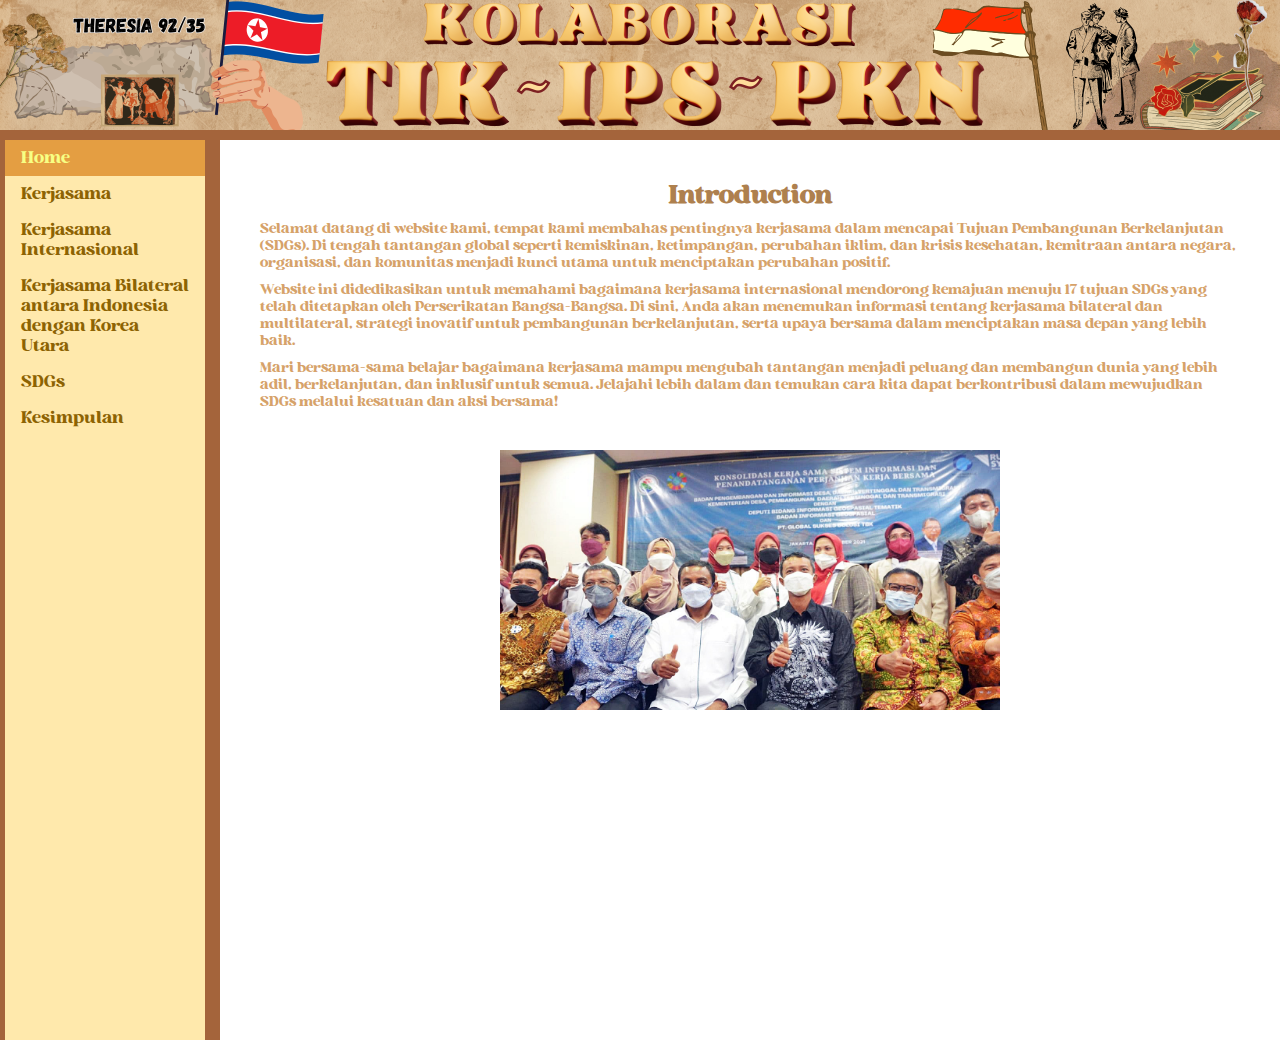
<file: index.html>
<!DOCTYPE html>
<html>

<head>
    <title>WEB KOLABORASI TIK-PKN-IPS</title>
    <link rel="stylesheet" href="style.css">
    <style type="text/css">
        ul{
            width: 200px;
            list-style-type: none;
            margin: 0;
            margin-left: 5px;
            margin-top: 5px;
            padding: 0;
            height: 100vh;
            position: absolute;
            background-color: #ffe9ac;
            overflow-y: auto;
        }
        main {
            margin-left: 220px;
            margin-top: 5px;
            padding: 0;
            background-color: white;
            min-height: 100vh;
        }
    </style>
</head>

<body>
    <div class="Header">
        <img src="Z1.png" alt="index">
    </div>
    <ul>
        <li><a class="active" href="index.html">Home</a></li>
        <li><a href="jkerjasama.html">Kerjasama</a></li>
        <li class="dropdown">
            <a href="#">Kerjasama Internasional</a>
            <div class="dropdown-content">
                <a href="kerjasama-bilateral.html">Kerjasama Bilateral</a>
                <a href="kerjasama-regional.html">Kerjasama Regional</a>
                <a href="kerjasama-multilateral.html">Kerjasama Multilateral</a>
            </div>
        </li>
        <li><a href="Kerjasama-sIndonesia-Korut.html">Kerjasama Bilateral antara Indonesia dengan Korea Utara</a></li>
        <li class="dropdown">
            <a href="#" class="dropbtn">SDGs</a>
            <div class="dropdown-content">
                <a href="lSDGs.html">Pengertian SDGs</a>
                <a href="SDGs-Indonesia.html">SDGs di Indonesia dengan Jerman</a>
            </div>
        </li>
        <li><a href="ke">Kesimpulan</a></li>
    </ul>

    <main>
        <h2>Introduction</h2>
        <p>Selamat datang di website kami, tempat kami membahas pentingnya kerjasama dalam mencapai Tujuan Pembangunan
            Berkelanjutan (SDGs). Di tengah tantangan global seperti kemiskinan, ketimpangan, perubahan iklim, dan
            krisis kesehatan, kemitraan antara negara, organisasi, dan komunitas menjadi kunci utama untuk menciptakan
            perubahan positif.</p>
        <p>Website ini didedikasikan untuk memahami bagaimana kerjasama internasional mendorong kemajuan menuju 17
            tujuan SDGs yang telah ditetapkan oleh Perserikatan Bangsa-Bangsa. Di sini, Anda akan menemukan informasi
            tentang kerjasama bilateral dan multilateral, strategi inovatif untuk pembangunan berkelanjutan, serta upaya
            bersama dalam menciptakan masa depan yang lebih baik.</p>
        <p>Mari bersama-sama belajar bagaimana kerjasama mampu mengubah tantangan menjadi peluang dan membangun dunia
            yang lebih adil, berkelanjutan, dan inklusif untuk semua. Jelajahi lebih dalam dan temukan cara kita dapat
            berkontribusi dalam mewujudkan SDGs melalui kesatuan dan aksi bersama!</p>
        <center><img src="zj a.jpg" alt="" class="imge" width="500px" height="260px"></center>
    </main>
</body>

</html>
</file>
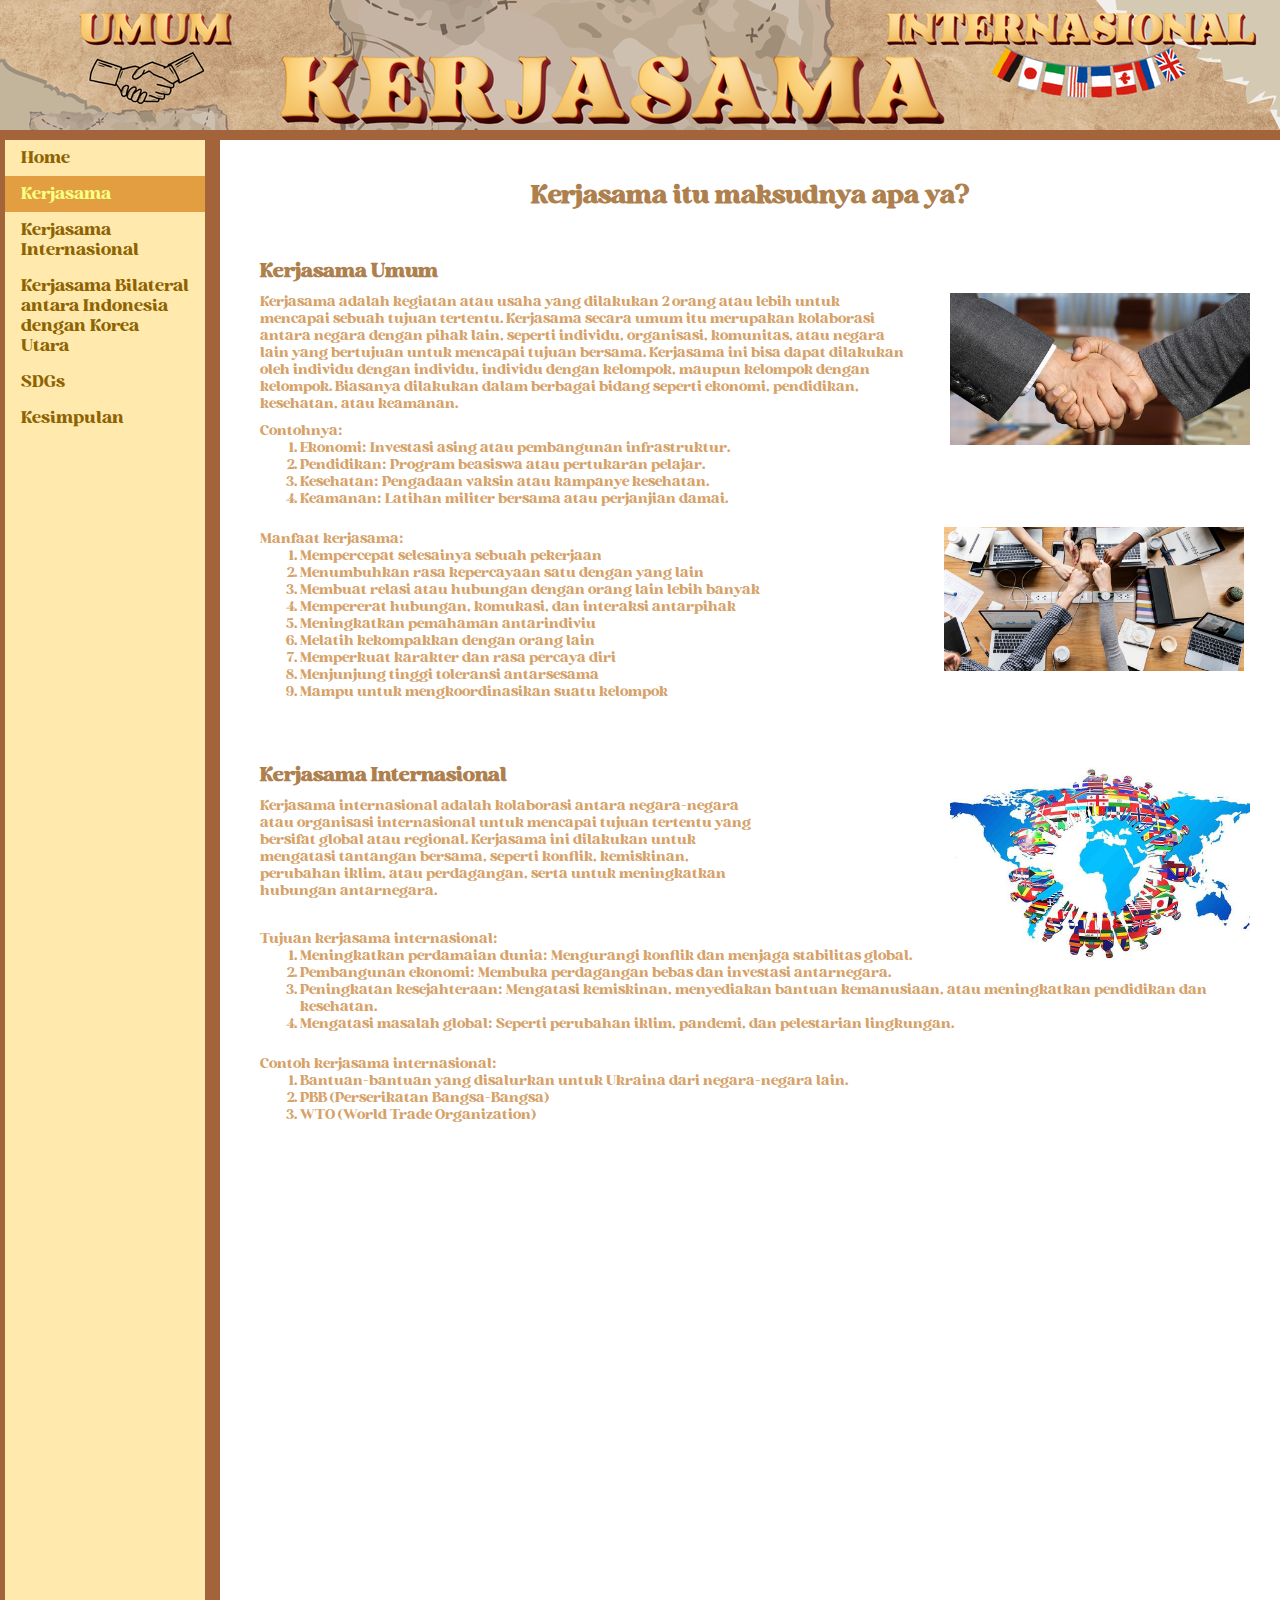
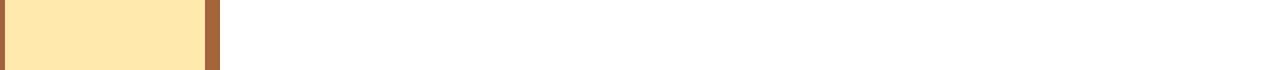
<file: jkerjasama.html>
<!DOCTYPE html>
<html>

<head>
    <title>WEB KOLABORASI TIK-PKN-IPS</title>
    <link rel="stylesheet" href="style.css">
    <style type="text/css">
        ul{
            width: 200px;
            list-style-type: none;
            margin: 0;
            margin-left: 5px;
            margin-top: 5px;
            padding: 0;
            height: 170vh;
            position: absolute;
            background-color: #ffe9ac;
            overflow-y: auto;
        }
        main {
            margin-left: 220px;
            margin-top: 5px;
            padding: 0;
            background-color: white;
            min-height: 170vh;
        }
    </style>
</head>

<body>
    <div class="Header">
        <img src="Za a.png" alt="index">
    </div>
    <ul>
        <li><a href="index.html">Home</a></li>
        <li><a href="jkerjasama.html" class="active">Kerjasama</a></li>
        <li class="dropdown">
            <a href="#">Kerjasama Internasional</a>
            <div class="dropdown-content">
                <a href="kerjasama-bilateral.html">Kerjasama Bilateral</a>
                <a href="kerjasama-regional.html">Kerjasama Regional</a>
                <a href="kerjasama-multilateral.html">Kerjasama Multilateral</a>
            </div>
        </li>
        <li><a href="Kerjasama-sIndonesia-Korut.html">Kerjasama Bilateral antara Indonesia dengan Korea Utara</a></li>
        <li class="dropdown">
            <a href="#" class="dropbtn">SDGs</a>
            <div class="dropdown-content">
                <a href="lSDGs.html">Pengertian SDGs</a>
                <a href="SDGs-Indonesia.html">SDGs di Indonesia dengan Jerman</a>
            </div>
        </li>
        <li><a href="kesimpulan.html">Kesimpulan</a></li>
    </ul>

    <main>
        <h2>Kerjasama itu maksudnya apa ya?</h2>
        <h3>Kerjasama Umum</h3>
        <div class="Satu">
            <div class="teks">
                <p>Kerjasama adalah kegiatan atau usaha yang dilakukan 2 orang atau lebih untuk mencapai sebuah tujuan
                    tertentu. Kerjasama secara umum itu merupakan kolaborasi antara negara dengan pihak lain, seperti
                    individu, organisasi, komunitas, atau negara lain yang bertujuan untuk mencapai tujuan bersama.
                    Kerjasama ini bisa dapat dilakukan oleh individu dengan individu, individu dengan kelompok, maupun
                    kelompok dengan kelompok. Biasanya dilakukan dalam berbagai bidang seperti ekonomi, pendidikan,
                    kesehatan, atau keamanan.</p>
            </div>
            <div class="right-img">
                <img src="Zd a.jpg" alt="Kerjasama" class="right-img">
            </div>
        </div>
        <p>Contohnya:</p>
        <ol>
            <li>Ekonomi: Investasi asing atau pembangunan infrastruktur.</li>
            <li>Pendidikan: Program beasiswa atau pertukaran pelajar.</li>
            <li>Kesehatan: Pengadaan vaksin atau kampanye kesehatan.</li>
            <li>Keamanan: Latihan militer bersama atau perjanjian damai.</li>
        </ol>
        <p>Manfaat kerjasama:</p>
        <div class="Satu">
            <div class="teks">
                <ol class="KI">
                    <li>Mempercepat selesainya sebuah pekerjaan</li>
                    <li>Menumbuhkan rasa kepercayaan satu dengan yang lain</li>
                    <li>Membuat relasi atau hubungan dengan orang lain lebih banyak</li>
                    <li>Mempererat hubungan, komukasi, dan interaksi antarpihak</li>
                    <li>Meningkatkan pemahaman antarindiviu</li>
                    <li>Melatih kekompakkan dengan orang lain</li>
                    <li>Memperkuat karakter dan rasa percaya diri</li>
                    <li>Menjunjung tinggi toleransi antarsesama</li>
                    <li>Mampu untuk mengkoordinasikan suatu kelompok</li>
                </ol>
            </div>
            <div class="right-imgj">
                <img src="Zd b.jpg" alt="Manfaat" class="right-imgj">
            </div>
        </div>
        <h3>Kerjasama Internasional</h3>
        <div class="Satu">
            <div class="teks">
                <p>Kerjasama internasional adalah kolaborasi antara negara-negara atau organisasi internasional untuk
                    mencapai tujuan tertentu yang bersifat global atau regional. Kerjasama ini dilakukan untuk mengatasi
                    tantangan bersama, seperti konflik, kemiskinan, perubahan iklim, atau perdagangan, serta untuk
                    meningkatkan hubungan antarnegara.</p>
            </div>
            <div class="right-imga">
                <img src="Zd c.jpg" alt="Manfaat" class="right-imga">
            </div>
        </div>
        <p>Tujuan kerjasama internasional:</p>
        <ol class="Haha">
            <li>Meningkatkan perdamaian dunia: Mengurangi konflik dan menjaga stabilitas global.</li>
            <li>Pembangunan ekonomi: Membuka perdagangan bebas dan investasi antarnegara.</li>
            <li>Peningkatan kesejahteraan: Mengatasi kemiskinan, menyediakan bantuan kemanusiaan, atau meningkatkan
                pendidikan dan kesehatan.</li>
            <li>Mengatasi masalah global: Seperti perubahan iklim, pandemi, dan pelestarian lingkungan.</li>
        </ol>
        <p>Contoh kerjasama internasional:</p>
        <ol class="Haha">
            <li>Bantuan-bantuan yang disalurkan untuk Ukraina dari negara-negara lain.</li>
            <li>PBB (Perserikatan Bangsa-Bangsa)</li>
            <li>WTO (World Trade Organization)</li>
        </ol>
    </main>
</body>

</html>
</file>
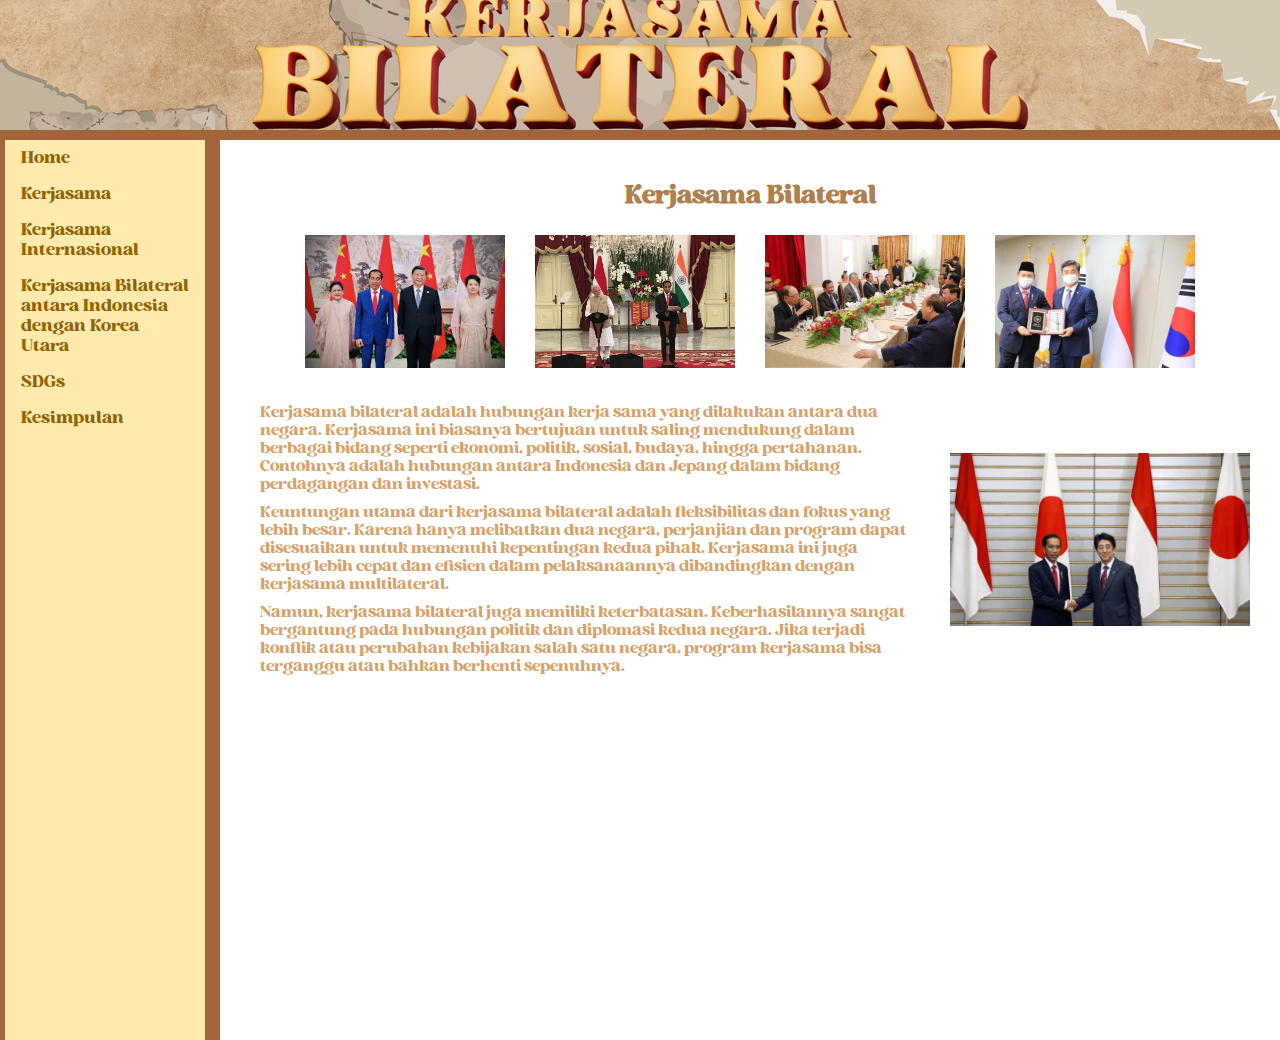
<file: kerjasama-bilateral.html>
<!DOCTYPE html>
<html>

<head>
    <title>WEB KOLABORASI TIK-PKN-IPS</title>
    <link rel="stylesheet" href="style.css">
    <style type="text/css">
        .Ze{
            width: 200px;
            gap: 10px;
            margin-left: 15px;
            margin-right: 15px;
            margin-top: -15px;
        }
        .teks {
            margin-top: 60px;
            font-size: large;
        }
        .right-imge {
            float: right;
            margin-left: 15px;
            margin-right: 15px;
            margin-top: 40px;
            width: 300px;
            height: auto;
        }
        ul{
            width: 200px;
            list-style-type: none;
            margin: 0;
            margin-left: 5px;
            margin-top: 5px;
            padding: 0;
            height: 100vh;
            position: absolute;
            background-color: #ffe9ac;
            overflow-y: auto;
        }
        main {
            margin-left: 220px;
            margin-top: 5px;
            padding: 0;
            background-color: white;
            min-height: 100vh;
        }
    </style>
</head>

<body>
    <div class="Header">
        <img src="Za b.png" alt="index">
    </div>
    <ul>
        <li><a href="index.html">Home</a></li>
        <li><a href="jkerjasama.html">Kerjasama</a></li>
        <li class="dropdown">
            <a href="#">Kerjasama Internasional</a>
            <div class="dropdown-content">
                <a href="kerjasama-bilateral.html" class="active">Kerjasama Bilateral</a>
                <a href="kerjasama-regional.html">Kerjasama Regional</a>
                <a href="kerjasama-multilateral.html">Kerjasama Multilateral</a>
            </div>
        </li>
        <li><a href="Kerjasama-sIndonesia-Korut.html">Kerjasama Bilateral antara Indonesia dengan Korea Utara</a></li>
        <li class="dropdown">
            <a href="#" class="dropbtn">SDGs</a>
            <div class="dropdown-content">
                <a href="lSDGs.html">Pengertian SDGs</a>
                <a href="SDGs-Indonesia.html">SDGs di Indonesia dengan Jerman</a>
            </div>
        </li>
        <li><a href="kesimpulan.html">Kesimpulan</a></li>
    </ul>

    <main>
        <h2>Kerjasama Bilateral</h2>
        <center><img src="Ze a.png" alt="" class="Ze"><img src="Ze b.jpg" alt="" class="Ze"><img src="Ze c.jpeg" alt=""
                class="Ze"><img src="Ze d.jpeg" alt="" class="Ze"></center>
        <div class="Satu">
            <div class="teks">
                <p>Kerjasama bilateral adalah hubungan kerja sama yang dilakukan antara dua negara. Kerjasama ini
                    biasanya bertujuan untuk saling mendukung dalam berbagai bidang seperti ekonomi, politik, sosial,
                    budaya, hingga pertahanan. Contohnya adalah hubungan antara Indonesia dan Jepang dalam bidang
                    perdagangan dan investasi.</p>
                <p>Keuntungan utama dari kerjasama bilateral adalah fleksibilitas dan fokus yang lebih besar. Karena
                    hanya melibatkan dua negara, perjanjian dan program dapat disesuaikan untuk memenuhi kepentingan
                    kedua pihak. Kerjasama ini juga sering lebih cepat dan efisien dalam pelaksanaannya dibandingkan
                    dengan kerjasama multilateral.</p>
                <p>Namun, kerjasama bilateral juga memiliki keterbatasan. Keberhasilannya sangat bergantung pada
                    hubungan politik dan diplomasi kedua negara. Jika terjadi konflik atau perubahan kebijakan salah
                    satu negara, program kerjasama bisa terganggu atau bahkan berhenti sepenuhnya.</p>
            </div>
            <div class="right-imge">
                <img src="Ze e.jpg" alt="" class="right-imge">
            </div>
        </div>
    </main>
</body>

</html>
</file>
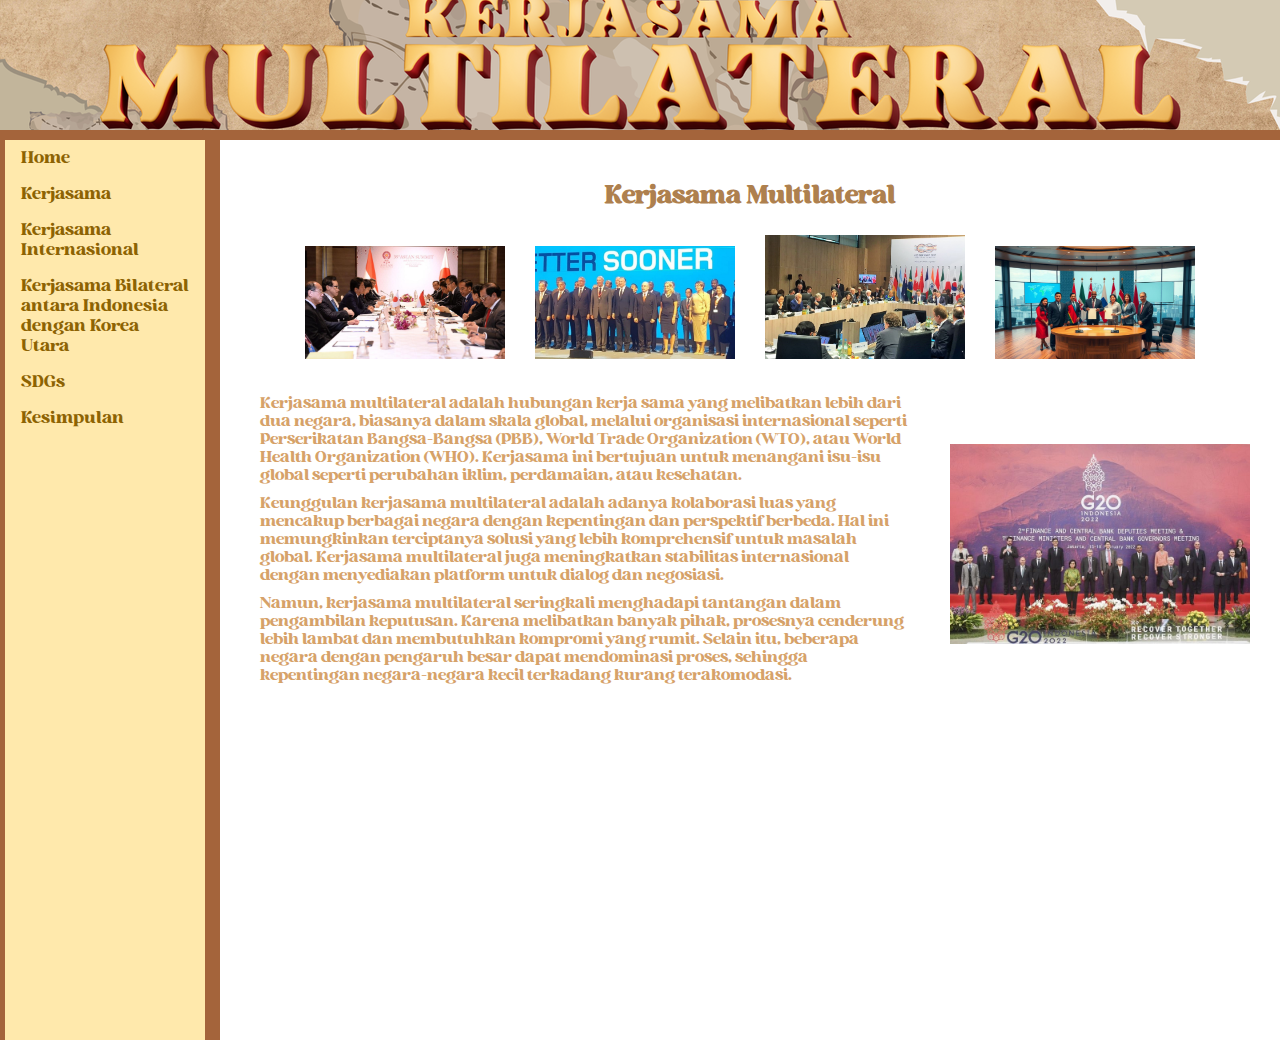
<file: kerjasama-multilateral.html>
<!DOCTYPE html>
<html>

<head>
    <title>WEB KOLABORASI TIK-PKN-IPS</title>
    <link rel="stylesheet" href="style.css">
    <style type="text/css">
        .Zf{
            width: 200px;
            gap: 10px;
            margin-left: 15px;
            margin-right: 15px;
            margin-top: -15px;
        }

        .teks{
            margin-top: 60px;
            font-size: large;
        }

        .right-imge{
            float: right;
            margin-left: 15px;
            margin-right: 15px;
            margin-top: 40px;
            width: 300px;
            height: auto;
        }
        ul{
            width: 200px;
            list-style-type: none;
            margin: 0;
            margin-left: 5px;
            margin-top: 5px;
            padding: 0;
            height: 100vh;
            position: absolute;
            background-color: #ffe9ac;
            overflow-y: auto;
        }
        main {
            margin-left: 220px;
            margin-top: 5px;
            padding: 0;
            background-color: white;
            min-height: 100vh;
        }
    </style>
</head>

<body>
    <div class="Header">
        <img src="Za d.png" alt="index">
    </div>
    <ul>
        <li><a href="index.html">Home</a></li>
        <li><a href="jkerjasama.html">Kerjasama</a></li>
        <li class="dropdown">
            <a href="#">Kerjasama Internasional</a>
            <div class="dropdown-content">
                <a href="kerjasama-bilateral.html">Kerjasama Bilateral</a>
                <a href="kerjasama-regional.html">Kerjasama Regional</a>
                <a href="kerjasama-multilateral.html" class="active">Kerjasama Multilateral</a>
            </div>
        </li>
        <li><a href="Kerjasama-sIndonesia-Korut.html">Kerjasama Bilateral antara Indonesia dengan Korea Utara</a></li>
        <li class="dropdown">
            <a href="#" class="dropbtn">SDGs</a>
            <div class="dropdown-content">
                <a href="lSDGs.html">Pengertian SDGs</a>
                <a href="SDGs-Indonesia.html">SDGs di Indonesia dengan Jerman</a>
            </div>
        </li>
        <li><a href="kesimpulan.html">Kesimpulan</a></li>
    </ul>

    <main>
        <h2>Kerjasama Multilateral</h2>
        <center><img src="Zf a.jpeg" alt="" class="Zf"><img src="Zf b.jpg" alt="" class="Zf"><img src="Zf c.jpeg" alt=""
                class="Zf"><img src="Zf d.jpg" alt="" class="Zf"></center>
        <div class="Satu">
            <div class="teks">
                <p>Kerjasama multilateral adalah hubungan kerja sama yang melibatkan lebih dari dua negara, biasanya
                    dalam skala global, melalui organisasi internasional seperti Perserikatan Bangsa-Bangsa (PBB), World
                    Trade Organization (WTO), atau World Health Organization (WHO). Kerjasama ini bertujuan untuk
                    menangani isu-isu global seperti perubahan iklim, perdamaian, atau kesehatan.</p>
                <p>Keunggulan kerjasama multilateral adalah adanya kolaborasi luas yang mencakup berbagai negara dengan
                    kepentingan dan perspektif berbeda. Hal ini memungkinkan terciptanya solusi yang lebih komprehensif
                    untuk masalah global. Kerjasama multilateral juga meningkatkan stabilitas internasional dengan
                    menyediakan platform untuk dialog dan negosiasi.</p>
                <p>Namun, kerjasama multilateral seringkali menghadapi tantangan dalam pengambilan keputusan. Karena
                    melibatkan banyak pihak, prosesnya cenderung lebih lambat dan membutuhkan kompromi yang rumit.
                    Selain itu, beberapa negara dengan pengaruh besar dapat mendominasi proses, sehingga kepentingan
                    negara-negara kecil terkadang kurang terakomodasi.</p>
            </div>
            <div class="right-imge">
                <img src="Zf e.jpg" alt="" class="right-imge">
            </div>
        </div>
    </main>
</body>

</html>
</file>
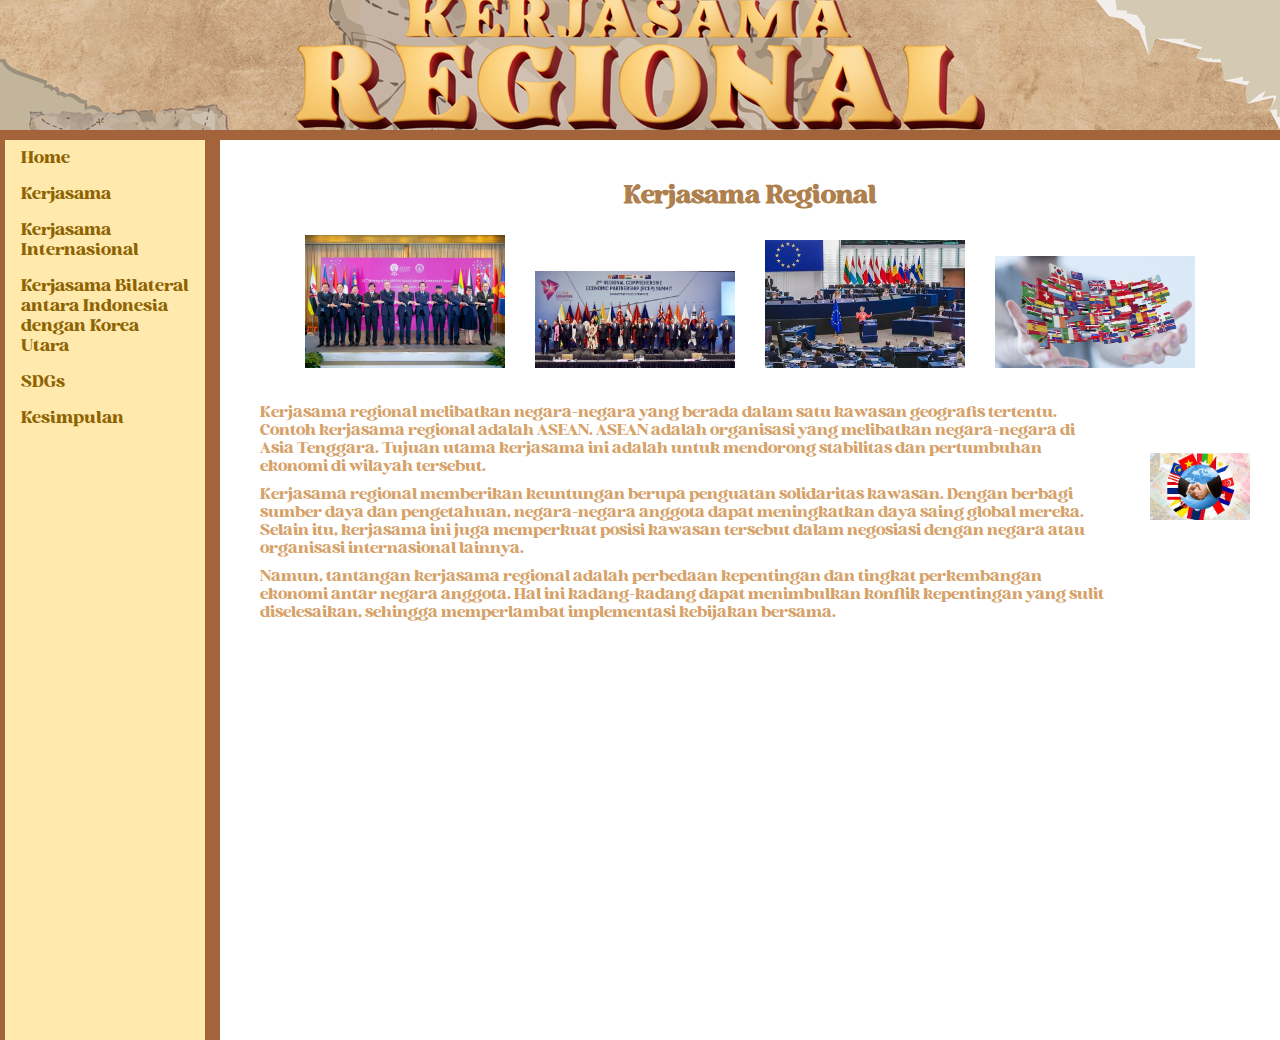
<file: kerjasama-regional.html>
<!DOCTYPE html>
<html>

<head>
    <title>WEB KOLABORASI TIK-PKN-IPS</title>
    <link rel="stylesheet" href="style.css">
    <style type="text/css">
        .Zg {
            width: 200px;
            gap: 10px;
            margin-left: 15px;
            margin-right: 15px;
            margin-top: -15px;
        }

        .teks {
            margin-top: 60px;
            font-size: large;
        }

        .right-imge {
            float: right;
            margin-left: 15px;
            margin-right: 15px;
            margin-top: 40px;
            width: 100px;
            height: 100;
        }

        ul {
            width: 200px;
            list-style-type: none;
            margin: 0;
            margin-left: 5px;
            margin-top: 5px;
            padding: 0;
            height: 100vh;
            position: absolute;
            background-color: #ffe9ac;
            overflow-y: auto;
        }

        main {
            margin-left: 220px;
            margin-top: 5px;
            padding: 0;
            background-color: white;
            min-height: 100vh;
        }
    </style>
</head>

<body>
    <div class="Header">
        <img src="Za c.png" alt="index">
    </div>
    <ul>
        <li><a href="index.html">Home</a></li>
        <li><a href="jkerjasama.html">Kerjasama</a></li>
        <li class="dropdown">
            <a href="#">Kerjasama Internasional</a>
            <div class="dropdown-content">
                <a href="kerjasama-bilateral.html">Kerjasama Bilateral</a>
                <a href="kerjasama-regional.html" class="active">Kerjasama Regional</a>
                <a href="kerjasama-multilateral.html">Kerjasama Multilateral</a>
            </div>
        </li>
        <li><a href="Kerjasama-sIndonesia-Korut.html">Kerjasama Bilateral antara Indonesia dengan Korea Utara</a></li>
        <li class="dropdown">
            <a href="#" class="dropbtn">SDGs</a>
            <div class="dropdown-content">
                <a href="lSDGs.html">Pengertian SDGs</a>
                <a href="SDGs-Indonesia.html">SDGs di Indonesia dengan Jerman</a>
            </div>
        </li>
        <li><a href="kesimpulan.html">Kesimpulan</a></li>
    </ul>

    <main>
        <h2>Kerjasama Regional</h2>
        <center><img src="Zg a.jpg" alt="" class="Zg"><img src="Zg b.jpg" alt="" class="Zg"><img src="Zg c.jpg" alt=""
                class="Zg"><img src="Zg d.jpg" alt="" class="Zg"></center>
        <div class="Satu">
            <div class="teks">
                <p>Kerjasama regional melibatkan negara-negara yang berada dalam satu kawasan geografis tertentu. Contoh
                    kerjasama regional adalah ASEAN. ASEAN adalah organisasi yang melibatkan negara-negara di Asia
                    Tenggara. Tujuan utama kerjasama ini adalah untuk mendorong stabilitas dan pertumbuhan ekonomi di
                    wilayah tersebut.</p>
                <p>Kerjasama regional memberikan keuntungan berupa penguatan solidaritas kawasan. Dengan berbagi sumber
                    daya dan pengetahuan, negara-negara anggota dapat meningkatkan daya saing global mereka. Selain itu,
                    kerjasama ini juga memperkuat posisi kawasan tersebut dalam negosiasi dengan negara atau organisasi
                    internasional lainnya.</p>
                <p>Namun, tantangan kerjasama regional adalah perbedaan kepentingan dan tingkat perkembangan ekonomi
                    antar negara anggota. Hal ini kadang-kadang dapat menimbulkan konflik kepentingan yang sulit
                    diselesaikan, sehingga memperlambat implementasi kebijakan bersama.</p>
            </div>
            <div class="right-imge">
                <img src="Zg e.jpeg" alt="" class="right-imge">
            </div>
        </div>
    </main>
</body>

</html>
</file>
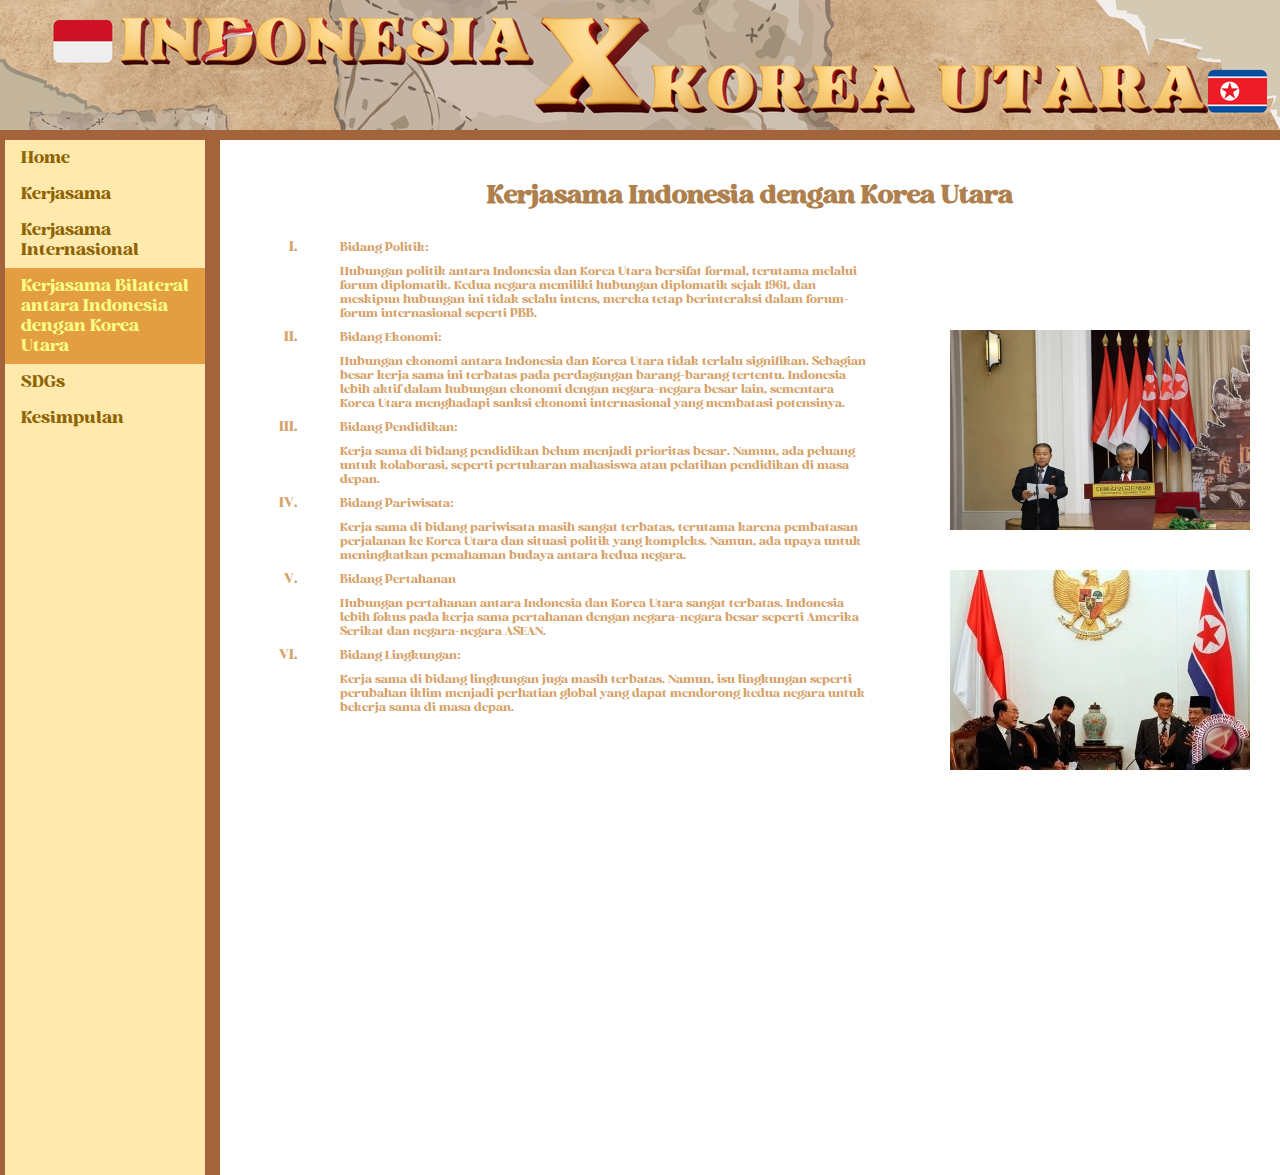
<file: Kerjasama-sIndonesia-Korut.html>
<!DOCTYPE html>
<html>

<head>
    <title>WEB KOLABORASI TIK-PKN-IPS</title>
    <link rel="stylesheet" href="style.css">
    <style type="text/css">
        .teks {
            margin-top: 60px;
            font-size: medium;
        }

        .right-imge {
            float: right;
            margin-left: 15px;
            margin-right: 15px;
            margin-top: 40px;
            width: 300px;
            height: auto;
        }

        ol {
            list-style-type: upper-roman;
        }

        ul {
            width: 200px;
            list-style-type: none;
            margin: 0;
            margin-left: 5px;
            margin-top: 5px;
            padding: 0;
            height: 115vh;
            position: absolute;
            background-color: #ffe9ac;
            overflow-y: auto;
        }

        main {
            margin-left: 220px;
            margin-top: 5px;
            padding: 0;
            background-color: white;
            min-height: 115vh;
        }
    </style>
</head>

<body>
    <div class="Header">
        <img src="Za e.png" alt="index">
    </div>
    <ul>
        <li><a href="index.html">Home</a></li>
        <li><a href="jkerjasama.html">Kerjasama</a></li>
        <li class="dropdown">
            <a href="#">Kerjasama Internasional</a>
            <div class="dropdown-content">
                <a href="kerjasama-bilateral.html">Kerjasama Bilateral</a>
                <a href="kerjasama-regional.html">Kerjasama Regional</a>
                <a href="kerjasama-multilateral.html">Kerjasama Multilateral</a>
            </div>
        </li>
        <li><a href="Kerjasama-sIndonesia-Korut.html" class="active">Kerjasama Bilateral antara Indonesia dengan Korea
                Utara</a></li>
        <li class="dropdown">
            <a href="#" class="dropbtn">SDGs</a>
            <div class="dropdown-content">
                <a href="lSDGs.html">Pengertian SDGs</a>
                <a href="SDGs-Indonesia.html">SDGs di Indonesia dengan Jerman</a>
            </div>
        </li>
        <li><a href="kesimpulan.html">Kesimpulan</a></li>
    </ul>

    <main>
        <h2>Kerjasama Indonesia dengan Korea Utara</h2>
        <div class="Satu">
            <div class="teks">
                <ol>
                    <li>
                        <p>Bidang Politik:</p>
                        <p>Hubungan politik antara Indonesia dan Korea Utara bersifat formal, terutama melalui forum
                            diplomatik. Kedua negara memiliki hubungan diplomatik sejak 1961, dan meskipun hubungan ini
                            tidak selalu intens, mereka tetap berinteraksi dalam forum-forum internasional seperti PBB.
                        </p>
                    </li>
                    <li>
                        <p>Bidang Ekonomi:</p>
                        <p>Hubungan ekonomi antara Indonesia dan Korea Utara tidak terlalu signifikan. Sebagian besar
                            kerja sama ini terbatas pada perdagangan barang-barang tertentu. Indonesia lebih aktif dalam
                            hubungan ekonomi dengan negara-negara besar lain, sementara Korea Utara menghadapi sanksi
                            ekonomi internasional yang membatasi potensinya.</p>
                    </li>
                    <li>
                        <p>Bidang Pendidikan:</p>
                        <p>Kerja sama di bidang pendidikan belum menjadi prioritas besar. Namun, ada peluang untuk
                            kolaborasi, seperti pertukaran mahasiswa atau pelatihan pendidikan di masa depan.</p>
                    </li>
                    <li>
                        <p>Bidang Pariwisata:</p>
                        <p>Kerja sama di bidang pariwisata masih sangat terbatas, terutama karena pembatasan perjalanan
                            ke Korea Utara dan situasi politik yang kompleks. Namun, ada upaya untuk meningkatkan
                            pemahaman budaya antara kedua negara.</p>
                    </li>
                    <li>
                        <p>Bidang Pertahanan</p>
                        <p>Hubungan pertahanan antara Indonesia dan Korea Utara sangat terbatas. Indonesia lebih fokus
                            pada kerja sama pertahanan dengan negara-negara besar seperti Amerika Serikat dan
                            negara-negara ASEAN.</p>
                    </li>
                    <li>
                        <p>Bidang Lingkungan:</p>
                        <p>Kerja sama di bidang lingkungan juga masih terbatas. Namun, isu lingkungan seperti perubahan
                            iklim menjadi perhatian global yang dapat mendorong kedua negara untuk bekerja sama di masa
                            depan.</p>
                    </li>
                </ol>
            </div>
            <div class="right-imge">
                <img src="Zh a.webp" alt="" class="right-imge">
                <img src="Zh b.jpg" alt="" class="right-imge">
            </div>
        </div>
    </main>
</body>

</html>
</file>
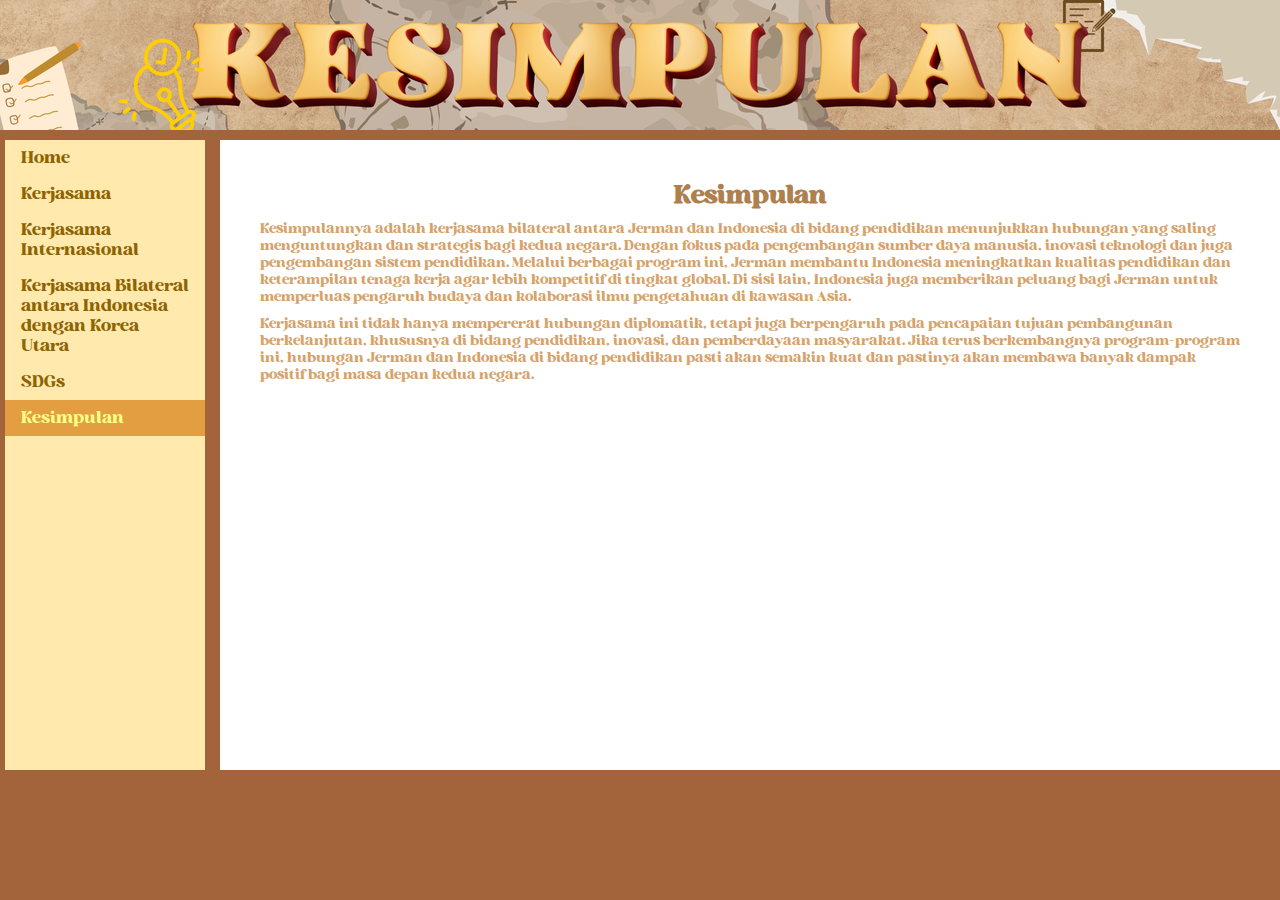
<file: kesimpulan.html>
<!DOCTYPE html>
<html>

<head>
    <title>WEB KOLABORASI TIK-PKN-IPS</title>
    <link rel="stylesheet" href="style.css">
    <style type="text/css">
        main {
            margin-left: 220px;
            margin-top: 5px;
            padding: 0;
            background-color: white;
            min-height: 70vh;
        }
        ul{
            width: 200px;
            list-style-type: none;
            margin: 0;
            margin-left: 5px;
            margin-top: 5px;
            padding: 0;
            height: 70vh;
            position: absolute;
            background-color: #ffe9ac;
            overflow-y: auto;
        }
    </style>
</head>

<body>
    <div class="Header">
        <img src="Zc a.png" alt="index">
    </div>
    <ul>
        <li><a href="index.html">Home</a></li>
        <li><a href="jkerjasama.html">Kerjasama</a></li>
        <li class="dropdown">
            <a href="#">Kerjasama Internasional</a>
            <div class="dropdown-content">
                <a href="kerjasama-bilateral.html">Kerjasama Bilateral</a>
                <a href="kerjasama-regional.html">Kerjasama Regional</a>
                <a href="kerjasama-multilateral.html">Kerjasama Multilateral</a>
            </div>
        </li>
        <li><a href="Kerjasama-sIndonesia-Korut.html">Kerjasama Bilateral antara Indonesia dengan Korea Utara</a></li>
        <li class="dropdown">
            <a href="#" class="dropbtn">SDGs</a>
            <div class="dropdown-content">
                <a href="lSDGs.html">Pengertian SDGs</a>
                <a href="SDGs-Indonesia.html">SDGs di Indonesia dengan Jerman</a>
            </div>
        </li>
        <li><a href="kesimpulan.html" class="active">Kesimpulan</a></li>
    </ul>

    <main>
        <h2>Kesimpulan</h2>
        <p>Kesimpulannya adalah kerjasama bilateral antara Jerman dan Indonesia di bidang pendidikan menunjukkan
            hubungan yang saling menguntungkan dan strategis bagi kedua negara. Dengan fokus pada pengembangan sumber
            daya manusia, inovasi teknologi dan juga pengembangan sistem pendidikan. Melalui berbagai program ini,
            Jerman membantu Indonesia meningkatkan kualitas pendidikan dan keterampilan tenaga kerja agar lebih
            kompetitif di tingkat global. Di sisi lain, Indonesia juga memberikan peluang bagi Jerman untuk memperluas
            pengaruh budaya dan kolaborasi ilmu pengetahuan di kawasan Asia.</p>
        <p>Kerjasama ini tidak hanya mempererat hubungan diplomatik, tetapi juga berpengaruh pada pencapaian tujuan
            pembangunan berkelanjutan, khususnya di bidang pendidikan, inovasi, dan pemberdayaan masyarakat. Jika terus
            berkembangnya program-program ini, hubungan Jerman dan Indonesia di bidang pendidikan pasti akan semakin
            kuat dan pastinya akan membawa banyak dampak positif bagi masa depan kedua negara.</p>
    </main>
</body>

</html>
</file>
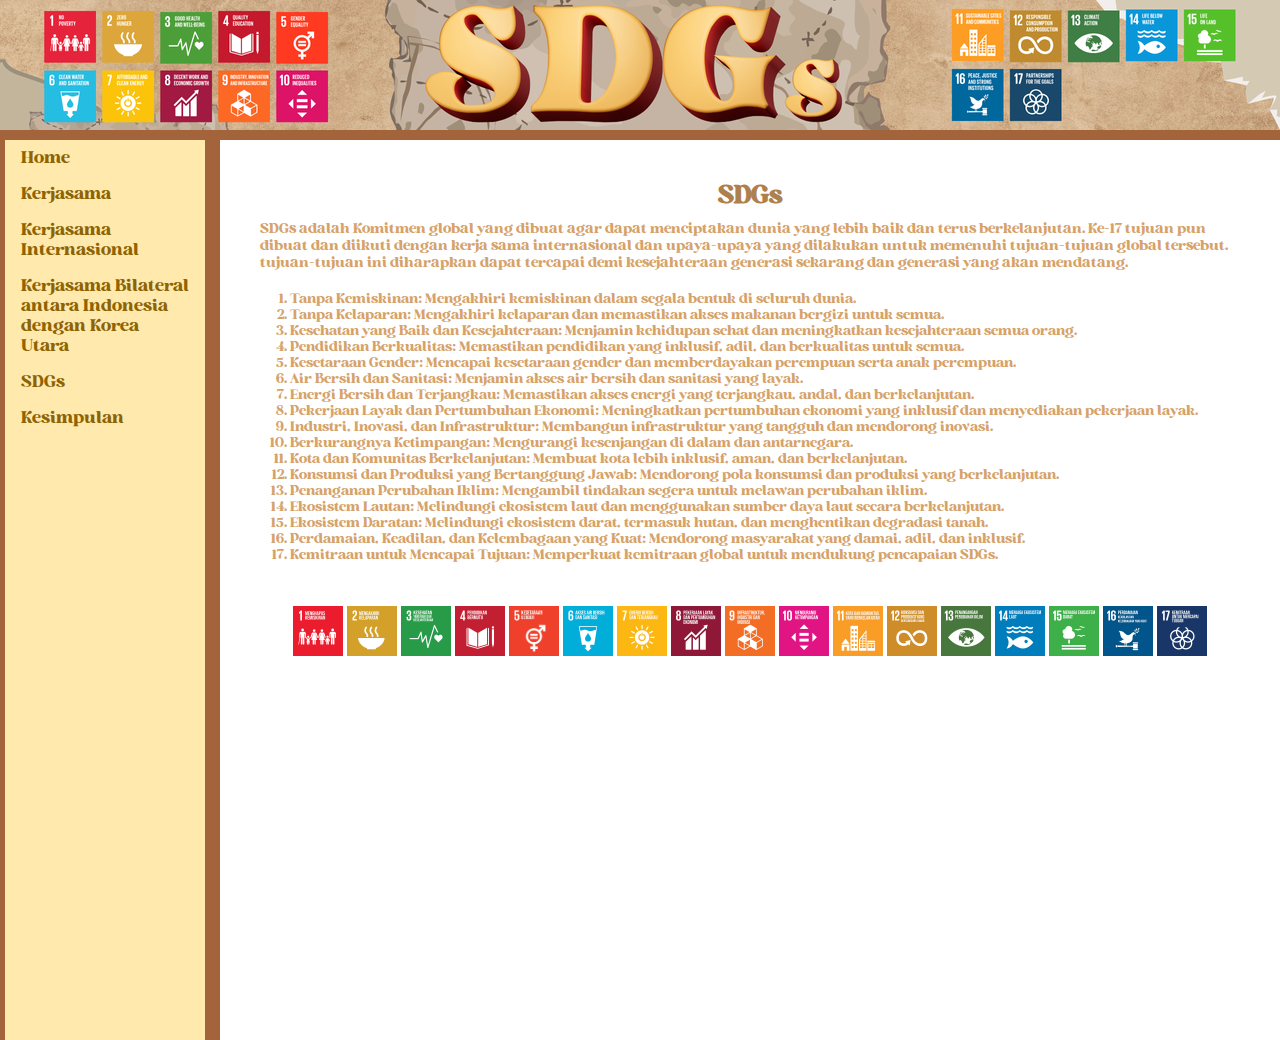
<file: lSDGs.html>
<!DOCTYPE html>
<html>

<head>
    <title>WEB KOLABORASI TIK-PKN-IPS</title>
    <link rel="stylesheet" href="style.css">
    <style type="text/css">
        .teks {
            margin-top: 60px;
            font-size: large;
        }

        .right-imgo {
            width: 50px;
            height: auto;
        }

        ul {
            width: 200px;
            list-style-type: none;
            margin: 0;
            margin-left: 5px;
            margin-top: 5px;
            padding: 0;
            height: 100vh;
            position: absolute;
            background-color: #ffe9ac;
            overflow-y: auto;
        }

        ol.Popo{
            padding: 30px;
            color: rgb(214, 162, 105);
            margin-top: -50px;
            margin-left: 40px;
            font-size: small;
        }

        main {
            margin-left: 220px;
            margin-top: 5px;
            padding: 0;
            background-color: white;
            min-height: 100vh;
        }
    </style>
</head>

<body>
    <div class="Header">
        <img src="Zb a.png" alt="index">
    </div>
    <ul>
        <li><a href="index.html">Home</a></li>
        <li><a href="jkerjasama.html">Kerjasama</a></li>
        <li class="dropdown">
            <a href="#">Kerjasama Internasional</a>
            <div class="dropdown-content">
                <a href="kerjasama-bilateral.html">Kerjasama Bilateral</a>
                <a href="kerjasama-regional.html">Kerjasama Regional</a>
                <a href="kerjasama-multilateral.html">Kerjasama Multilateral</a>
            </div>
        </li>
        <li><a href="Kerjasama-sIndonesia-Korut.html">Kerjasama Bilateral antara Indonesia dengan Korea Utara</a></li>
        <li class="dropdown">
            <a href="#" class="dropbtn">SDGs</a>
            <div class="dropdown-content">
                <a href="lSDGs.html" class="active">Pengertian SDGs</a>
                <a href="SDGs-Indonesia.html">SDGs di Indonesia dengan Jerman</a>
            </div>
        </li>
        <li><a href="kesimpulan.html">Kesimpulan</a></li>
    </ul>

    <main>
        <h2>SDGs</h2>
        <p>SDGs adalah Komitmen global yang dibuat agar dapat menciptakan dunia yang lebih baik dan terus berkelanjutan.
            Ke-17 tujuan pun dibuat dan diikuti dengan kerja sama internasional dan upaya-upaya yang dilakukan untuk
            memenuhi tujuan-tujuan global tersebut. tujuan-tujuan ini diharapkan dapat tercapai demi kesejahteraan
            generasi sekarang dan generasi yang akan mendatang.</p>
        <ol class="Popo">
            <li>Tanpa Kemiskinan: Mengakhiri kemiskinan dalam segala bentuk di seluruh dunia.</li>
            <li>Tanpa Kelaparan: Mengakhiri kelaparan dan memastikan akses makanan bergizi untuk semua.</li>
            <li>Kesehatan yang Baik dan Kesejahteraan: Menjamin kehidupan sehat dan meningkatkan kesejahteraan semua orang.</li>
            <li>Pendidikan Berkualitas: Memastikan pendidikan yang inklusif, adil, dan berkualitas untuk semua.</li>
            <li>Kesetaraan Gender: Mencapai kesetaraan gender dan memberdayakan perempuan serta anak perempuan.</li>
            <li>Air Bersih dan Sanitasi: Menjamin akses air bersih dan sanitasi yang layak.</li>
            <li>Energi Bersih dan Terjangkau: Memastikan akses energi yang terjangkau, andal, dan berkelanjutan.</li>
            <li>Pekerjaan Layak dan Pertumbuhan Ekonomi: Meningkatkan pertumbuhan ekonomi yang inklusif dan menyediakan pekerjaan layak.</li>
            <li>Industri, Inovasi, dan Infrastruktur: Membangun infrastruktur yang tangguh dan mendorong inovasi.</li>
            <li>Berkurangnya Ketimpangan: Mengurangi kesenjangan di dalam dan antarnegara.</li>
            <li>Kota dan Komunitas Berkelanjutan: Membuat kota lebih inklusif, aman, dan berkelanjutan.</li>
            <li>Konsumsi dan Produksi yang Bertanggung Jawab: Mendorong pola konsumsi dan produksi yang berkelanjutan.</li>
            <li>Penanganan Perubahan Iklim: Mengambil tindakan segera untuk melawan perubahan iklim.</li>
            <li>Ekosistem Lautan: Melindungi ekosistem laut dan menggunakan sumber daya laut secara berkelanjutan.</li>
            <li>Ekosistem Daratan: Melindungi ekosistem darat, termasuk hutan, dan menghentikan degradasi tanah.</li>
            <li>Perdamaian, Keadilan, dan Kelembagaan yang Kuat: Mendorong masyarakat yang damai, adil, dan inklusif.</li>
            <li>Kemitraan untuk Mencapai Tujuan: Memperkuat kemitraan global untuk mendukung pencapaian SDGs.</li>
        </ol>
 
        <center>
        <img src="Zi a.png" alt="" class="right-imgo">
        <img src="Zi b.png" alt="" class="right-imgo">
        <img src="Zi c.png" alt="" class="right-imgo">
        <img src="Zi d.png" alt="" class="right-imgo">
        <img src="Zi e.png" alt="" class="right-imgo">
        <img src="Zi f.png" alt="" class="right-imgo">
        <img src="Zi g.png" alt="" class="right-imgo">
        <img src="Zi i.png" alt="" class="right-imgo">
        <img src="Zi j.png" alt="" class="right-imgo">
        <img src="Zi k.png" alt="" class="right-imgo">
        <img src="Zi l.jpg" alt="" class="right-imgo">
        <img src="Zi m.jpg" alt="" class="right-imgo">
        <img src="Zi n.jpg" alt="" class="right-imgo">
        <img src="Zi o.jpg" alt="" class="right-imgo">
        <img src="Zi p.jpg" alt="" class="right-imgo">
        <img src="Zi q.jpg" alt="" class="right-imgo">
        <img src="Zi r.jpg" alt="" class="right-imgo">
        </center>
    </main>
</body>

</html>
</file>
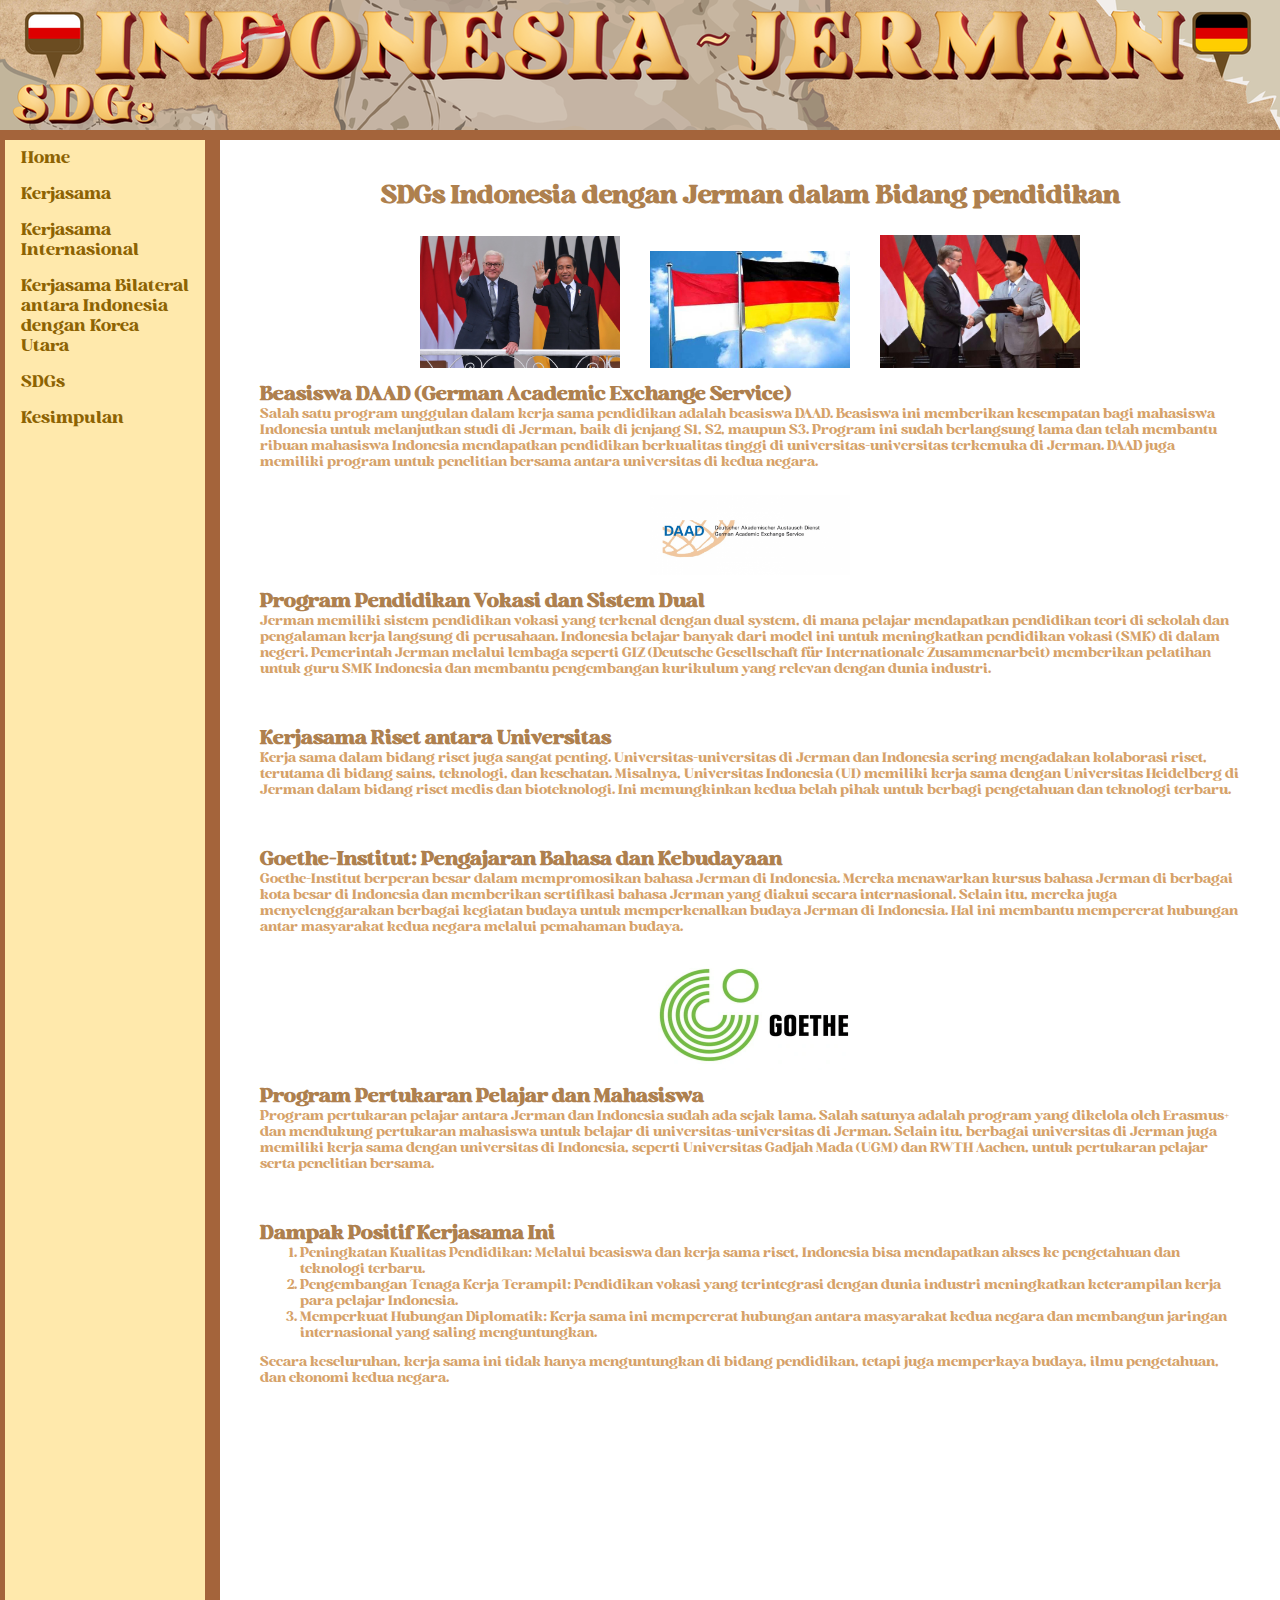
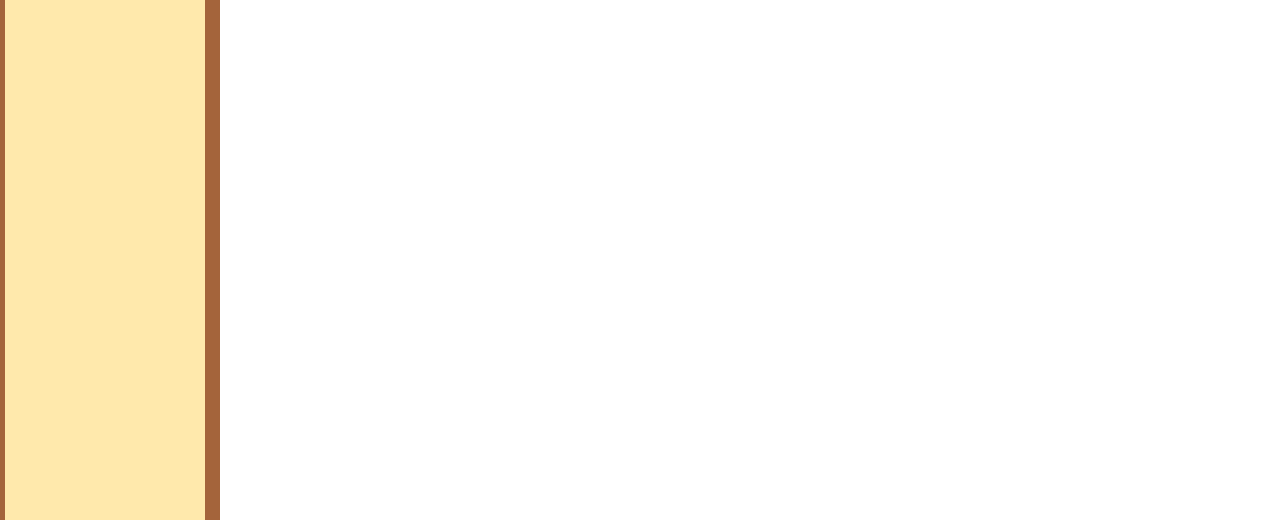
<file: SDGs-Indonesia.html>
<!DOCTYPE html>
<html>

<head>
    <title>WEB KOLABORASI TIK-PKN-IPS</title>
    <link rel="stylesheet" href="style.css">
    <style type="text/css">
        .teks {
            margin-top: -80px;
            font-size: small;
        }
        ul {
            width: 200px;
            list-style-type: none;
            margin: 0;
            margin-left: 5px;
            margin-top: 5px;
            padding: 0;
            height: 220vh;
            position: absolute;
            background-color: #ffe9ac;
            overflow-y: auto;
        }

        main {
            margin-left: 220px;
            margin-top: 5px;
            padding: 0;
            background-color: white;
            min-height: 220vh;
        }

        .bab {
            width: 200px;
            gap: 10px;
            margin-left: 15px;
            margin-right: 15px;
            margin-top: -15px;
        }
    </style>
</head>

<body>
    <div class="Header">
        <img src="Zb b.png" alt="index">
    </div>
    <ul>
        <li><a href="index.html">Home</a></li>
        <li><a href="jkerjasama.html">Kerjasama</a></li>
        <li class="dropdown">
            <a href="#">Kerjasama Internasional</a>
            <div class="dropdown-content">
                <a href="kerjasama-bilateral.html">Kerjasama Bilateral</a>
                <a href="kerjasama-regional.html">Kerjasama Regional</a>
                <a href="kerjasama-multilateral.html">Kerjasama Multilateral</a>
            </div>
        </li>
        <li><a href="Kerjasama-sIndonesia-Korut.html">Kerjasama Bilateral antara Indonesia dengan Korea Utara</a></li>
        <li class="dropdown">
            <a href="#" class="dropbtn">SDGs</a>
            <div class="dropdown-content">
                <a href="lSDGs.html">Pengertian SDGs</a>
                <a href="SDGs-Indonesia.html" class="active">SDGs di Indonesia dengan Jerman</a>
            </div>
        </li>
        <li><a href="kesimpulan.html">Kesimpulan</a></li>
    </ul>

    <main>
        <h2>SDGs Indonesia dengan Jerman dalam Bidang pendidikan</h2>
        <center><img src="Zk a.jpeg" alt="" class="bab"><img src="Zk b.jpeg" alt="" class="bab"><img src="Zk c.jpg"
                alt="" class="bab"></center>
        <h3>Beasiswa DAAD (German Academic Exchange Service)</h3>
        <p class="teks">Salah satu program unggulan dalam kerja sama pendidikan adalah beasiswa DAAD. Beasiswa ini memberikan
            kesempatan bagi mahasiswa Indonesia untuk melanjutkan studi di Jerman, baik di jenjang S1, S2, maupun S3.
            Program ini sudah berlangsung lama dan telah membantu ribuan mahasiswa Indonesia mendapatkan pendidikan
            berkualitas tinggi di universitas-universitas terkemuka di Jerman. DAAD juga memiliki program untuk
            penelitian bersama antara universitas di kedua negara.</p>
        <center><img src="zl a.png" alt="" class="bab"></center>
        <h3>Program Pendidikan Vokasi dan Sistem Dual</h3>
        <p class="teks">Jerman memiliki sistem pendidikan vokasi yang terkenal dengan dual system, di mana pelajar mendapatkan
            pendidikan teori di sekolah dan pengalaman kerja langsung di perusahaan. Indonesia belajar banyak dari model
            ini untuk meningkatkan pendidikan vokasi (SMK) di dalam negeri. Pemerintah Jerman melalui lembaga seperti
            GIZ (Deutsche Gesellschaft für Internationale Zusammenarbeit) memberikan pelatihan untuk guru SMK Indonesia
            dan membantu pengembangan kurikulum yang relevan dengan dunia industri.</p>
        <h3>Kerjasama Riset antara Universitas</h3>
        <p class="teks">Kerja sama dalam bidang riset juga sangat penting. Universitas-universitas di Jerman dan Indonesia sering
            mengadakan kolaborasi riset, terutama di bidang sains, teknologi, dan kesehatan. Misalnya, Universitas
            Indonesia (UI) memiliki kerja sama dengan Universitas Heidelberg di Jerman dalam bidang riset medis dan
            bioteknologi. Ini memungkinkan kedua belah pihak untuk berbagi pengetahuan dan teknologi terbaru.</p>
        <h3>Goethe-Institut: Pengajaran Bahasa dan Kebudayaan</h3>
        <p class="teks">Goethe-Institut berperan besar dalam mempromosikan bahasa Jerman di Indonesia. Mereka menawarkan kursus
            bahasa Jerman di berbagai kota besar di Indonesia dan memberikan sertifikasi bahasa Jerman yang diakui
            secara internasional. Selain itu, mereka juga menyelenggarakan berbagai kegiatan budaya untuk memperkenalkan
            budaya Jerman di Indonesia. Hal ini membantu mempererat hubungan antar masyarakat kedua negara melalui
            pemahaman budaya.</p>        
        <center><img src="Zl b.webp" alt="" class="bab"></center>
        <h3>Program Pertukaran Pelajar dan Mahasiswa</h3>
        <p class="teks">Program pertukaran pelajar antara Jerman dan Indonesia sudah ada sejak lama. Salah satunya adalah program
            yang dikelola oleh Erasmus+ dan mendukung pertukaran mahasiswa untuk belajar di universitas-universitas di
            Jerman. Selain itu, berbagai universitas di Jerman juga memiliki kerja sama dengan universitas di Indonesia,
            seperti Universitas Gadjah Mada (UGM) dan RWTH Aachen, untuk pertukaran pelajar serta penelitian bersama.
        </p>
        <h3>Dampak Positif Kerjasama Ini</h3>
        <ol class="teks">
            <li>Peningkatan Kualitas Pendidikan: Melalui beasiswa dan kerja sama riset, Indonesia bisa mendapatkan akses
                ke pengetahuan dan teknologi terbaru.</li>
            <li>Pengembangan Tenaga Kerja Terampil: Pendidikan vokasi yang terintegrasi dengan dunia industri
                meningkatkan keterampilan kerja para pelajar Indonesia.</li>
            <li>Memperkuat Hubungan Diplomatik: Kerja sama ini mempererat hubungan antara masyarakat kedua negara dan
                membangun jaringan internasional yang saling menguntungkan.</li>
        </ol>
        <p class="teks">Secara keseluruhan, kerja sama ini tidak hanya menguntungkan di bidang pendidikan, tetapi juga memperkaya
            budaya, ilmu pengetahuan, dan ekonomi kedua negara.</p>
    </main>
</body>

</html>
</file>
<file: style.css>
@font-face {
    font-family: 'P';
    src: url('P.otf') format('opentype');
}

body{
    font-family: 'P', 'Times New Roman', Times, serif;
    margin: 0px;
    padding: 0px;
    background-color: rgb(164, 100, 59);
}

header{
    position: fixed;
}

h2{
    color: rgb(174, 128, 78);
    padding: 40px;
    margin-top: 0;
    margin-bottom: 0;
    text-align: center;
}

h3{
    color: rgb(174, 128, 78);
    padding: 40px;
    margin-top: -30px;
    margin-bottom: 0px;
}

p{
    color: rgb(214, 162, 105);
    padding: 40px;
    margin-top: -70px;
    margin-bottom: 0px;
    font-size: smaller;
    display: flex;
}

ol{
    padding: 40px;
    color: rgb(214, 162, 105);
    margin-top: -80px;
    margin-left: 40px;
    font-size: smaller;
}

ol.KI{
    padding: 40px;
    color: rgb(214, 162, 105);
    margin-top: -80px;
    margin-left: 40px;
    font-size: smaller;
    white-space: nowrap;
}

ol.Haha{
    padding: 40px;
    color: rgb(214, 162, 105);
    margin-top: -80px;
    margin-left: 40px;
    font-size: smaller;
}

.right-img{
    float: right;
    margin-left: 15px;
    margin-right: 15px;
    margin-top: -15px;
    width: 300px;
    height: auto;
}

.right-imgj{
    float: right;
    margin-left: 159px;
    margin-right: 15px;
    margin-top: -30px;
    width: 300px;
    height: auto;
}

.right-imga{
    float: right;
    margin-left: 159px;
    margin-right: 15px;
    margin-top: -30px;
    width: 300px;
    height: auto;
}

.Satu{
    display: flex;
}

ul{
    width: 200px;
    list-style-type: none;
    margin: 0;
    margin-left: 5px;
    margin-top: 5px;
    padding: 0;
    height: 200vh;
    position: absolute;
    background-color: #ffe9ac;
    overflow-y: auto;
}

li a{
    display: block;
    color: rgb(141, 99, 3);
    padding: 8px 16px;
    text-decoration: none;
}

li a:hover{
    background-color: rgb(151, 109, 5);
    color: rgb(255, 230, 141);
    }

li a.active{
    background-color: rgb(228, 158, 66);
    color: rgb(247, 255, 132);
}

.dropdown{
    position: relative;
}

.dropdown-content{
    font-size: smaller;
    display: none;
    background-color: #f9c797;
    padding-left: 10px;  
}

.dropdown:hover .dropdown-content{
    display: block;
}

.dropdown-content a{
    border-bottom: none;
}

main {
    margin-left: 220px;
    margin-top: 5px;
    padding: 0;
    background-color: white;
    min-height: 200vh;
}
</file>
